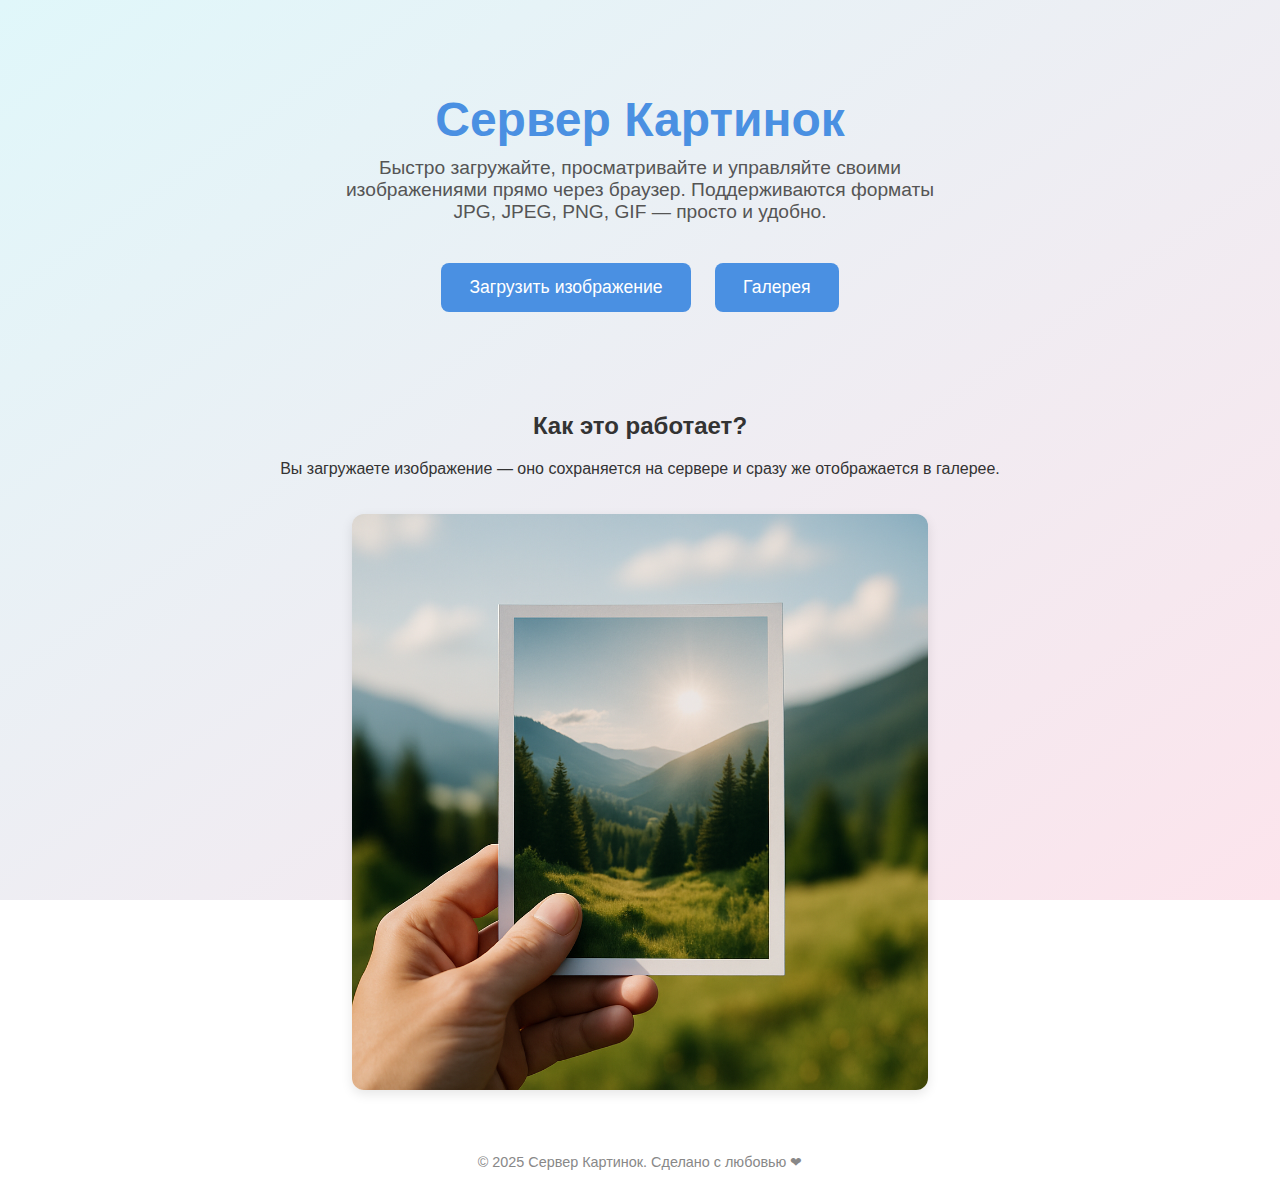
<file: templates/index.html>
<!DOCTYPE html>
<html lang="ru">
<head>
    <meta charset="UTF-8">
    <title>Добро пожаловать в Сервер Картинок</title>
    <meta name="viewport" content="width=device-width, initial-scale=1.0">
    <style>
        body {
            margin: 0;
            padding: 0;
            font-family: 'Segoe UI', sans-serif;
            color: #333;
            background: linear-gradient(to bottom right, #e0f7fa, #fce4ec);
            background-attachment: fixed;
            min-height: 100vh;
            display: flex;
            flex-direction: column;
        }

        header {
            text-align: center;
            padding: 60px 20px 30px;
        }

        header h1 {
            font-size: 3em;
            margin-bottom: 10px;
            color: #4a90e2;
        }

        header p {
            font-size: 1.2em;
            max-width: 600px;
            margin: 0 auto;
            color: #555;
        }

        .buttons {
            margin-top: 30px;
        }

        .buttons a {
            display: inline-block;
            margin: 10px;
            padding: 14px 28px;
            background-color: #4a90e2;
            color: white;
            border-radius: 8px;
            text-decoration: none;
            font-size: 1.1em;
            transition: background-color 0.3s ease;
        }

        .buttons a:hover {
            background-color: #357ABD;
        }

        .preview {
            max-width: 1000px;
            margin: 40px auto;
            text-align: center;
            padding: 0 20px;
        }

        .preview img {
            width: 80%;
            max-width: 600px;
            border-radius: 12px;
            box-shadow: 0 4px 12px rgba(0,0,0,0.1);
            margin-top: 20px;
        }

        footer {
            text-align: center;
            margin-top: auto;
            padding: 20px;
            font-size: 0.9em;
            color: #888;
        }
    </style>
</head>
<body>

    <header>
        <h1>Сервер Картинок</h1>
        <p>Быстро загружайте, просматривайте и управляйте своими изображениями прямо через браузер. Поддерживаются форматы JPG, JPEG, PNG, GIF — просто и удобно.</p>
        <div class="buttons">
            <a href="/upload">Загрузить изображение</a>
            <a href="/images">Галерея</a>
        </div>
    </header>

    <div class="preview">
        <h2>Как это работает?</h2>
        <p>Вы загружаете изображение — оно сохраняется на сервере и сразу же отображается в галерее.</p>
        <img src="/static/example.png" alt="Пример изображения">
    </div>

    <footer>
        © 2025 Сервер Картинок. Сделано с любовью ❤
    </footer>

</body>
</html>
</file>
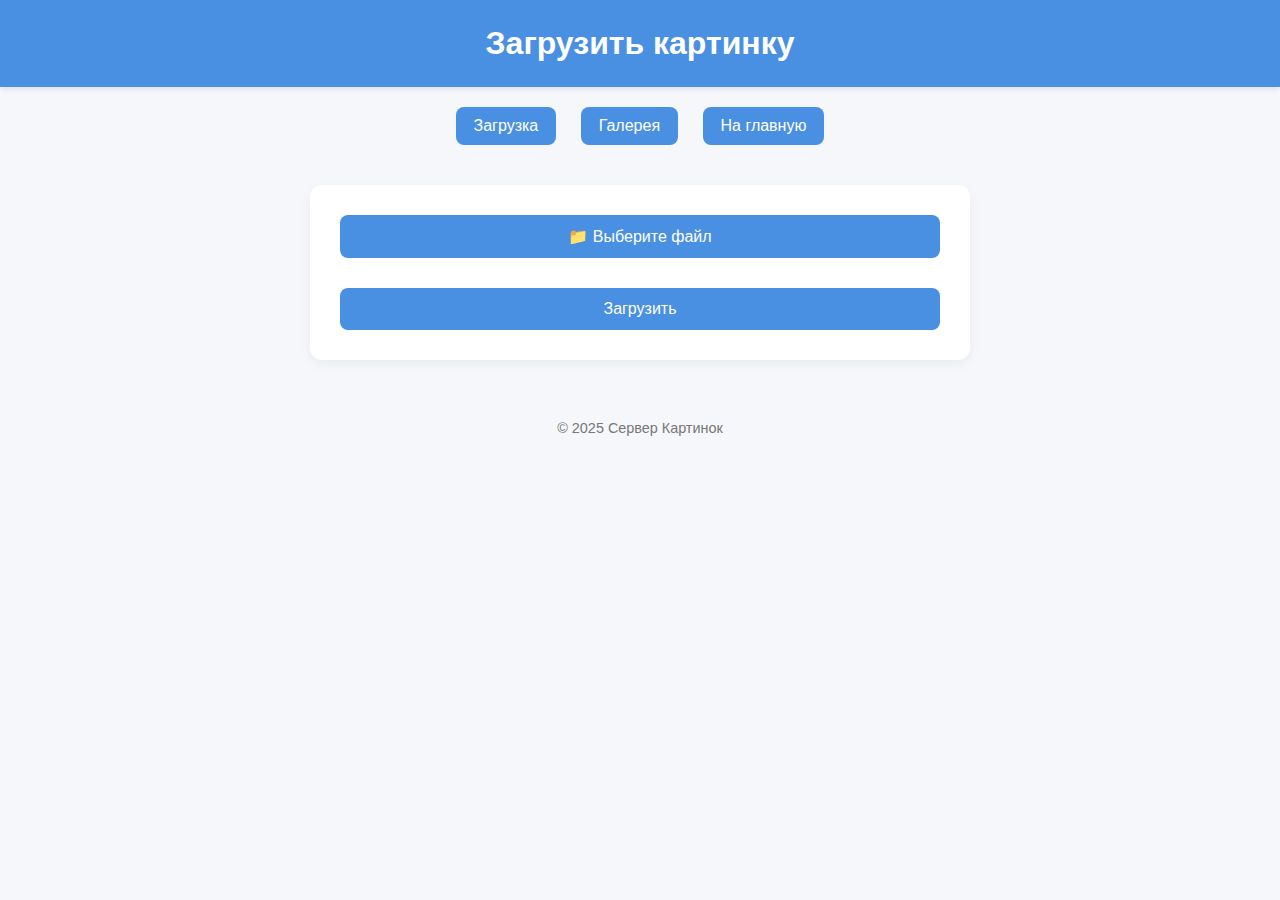
<file: templates/upload.html>
<!DOCTYPE html>
<html lang="ru">
<head>
    <meta charset="UTF-8">
    <title>Сервер картинок — Загрузка</title>
    <meta name="viewport" content="width=device-width, initial-scale=1.0">
    <style>
        body {
            font-family: "Segoe UI", sans-serif;
            background-color: #f5f7fa;
            margin: 0;
            padding: 0;
        }

        header {
            background-color: #4a90e2;
            color: white;
            padding: 25px;
            text-align: center;
            box-shadow: 0 2px 5px rgba(0,0,0,0.1);
        }

        h1 {
            margin: 0;
            font-size: 2em;
        }

        nav {
            text-align: center;
            margin-top: 20px;
        }

        nav a {
            display: inline-block;
            margin: 0 10px;
            padding: 10px 18px;
            background-color: #4a90e2;
            color: white;
            text-decoration: none;
            border-radius: 8px;
            transition: background-color 0.3s ease;
        }

        nav a:hover {
            background-color: #357ABD;
        }

        main {
            max-width: 600px;
            margin: 40px auto;
            background: white;
            padding: 30px;
            border-radius: 12px;
            box-shadow: 0 4px 12px rgba(0,0,0,0.05);
        }

        form {
            display: flex;
            flex-direction: column;
            gap: 15px;
        }

        input[type="file"] {
            display: none;
        }

        .custom-file-upload {
            display: inline-block;
            padding: 12px 20px;
            background-color: #4a90e2;
            color: white;
            border-radius: 8px;
            cursor: pointer;
            text-align: center;
            transition: background-color 0.3s ease;
        }

        .custom-file-upload:hover {
            background-color: #357ABD;
        }

        #fileInfo {
            display: flex;
            align-items: center;
            gap: 10px;
            color: #555;
            font-size: 1em;
        }

        .checkmark {
            color: green;
            font-size: 1.2em;
        }

        input[type="submit"] {
            background-color: #4a90e2;
            color: white;
            border: none;
            padding: 12px;
            border-radius: 8px;
            font-size: 1em;
            cursor: pointer;
            transition: background-color 0.3s ease;
        }

        input[type="submit"]:hover {
            background-color: #357ABD;
        }

        footer {
            text-align: center;
            color: #777;
            padding: 20px;
            font-size: 0.9em;
        }
    </style>
</head>
<body>

    <header>
        <h1>Загрузить картинку</h1>
    </header>

    <nav>
        <a href="/upload">Загрузка</a>
        <a href="/images">Галерея</a>
        <a href="/">На главную</a>
    </nav>

    <main>
        <form action="/upload/" enctype="multipart/form-data" method="post">
            <input type="file" name="file" id="fileInput" accept=".jpg,.jpeg,.png,.gif" required>
            <label for="fileInput" class="custom-file-upload">📁 Выберите файл</label>
            <span id="fileInfo"></span>
            <input type="submit" value="Загрузить">
        </form>
    </main>

    <footer>
        © 2025 Сервер Картинок
    </footer>

    <script>
        // Получаем элементы: инпут файла и блок, где будет отображаться информация
        const fileInput = document.getElementById("fileInput");
        const fileInfo = document.getElementById("fileInfo");

        // Добавляем обработчик события на изменение (выбор файла)
        fileInput.addEventListener("change", function () {
            fileInfo.innerHTML = "";

            // Проверяем, выбран ли файл
            if (fileInput.files.length > 0) {
                const name = fileInput.files[0].name;

                // Создаём span с именем файла
                const fileNameSpan = document.createElement("span");
                fileNameSpan.textContent = name;

                // Создаём галочку (проверка успешной загрузки)
                const checkmark = document.createElement("span");
                checkmark.textContent = "✅";
                checkmark.classList.add("checkmark");

                // Добавляем оба элемента в DOM
                fileInfo.appendChild(fileNameSpan);
                fileInfo.appendChild(checkmark);
            }
        });
    </script>

</body>
</html>
</file>
